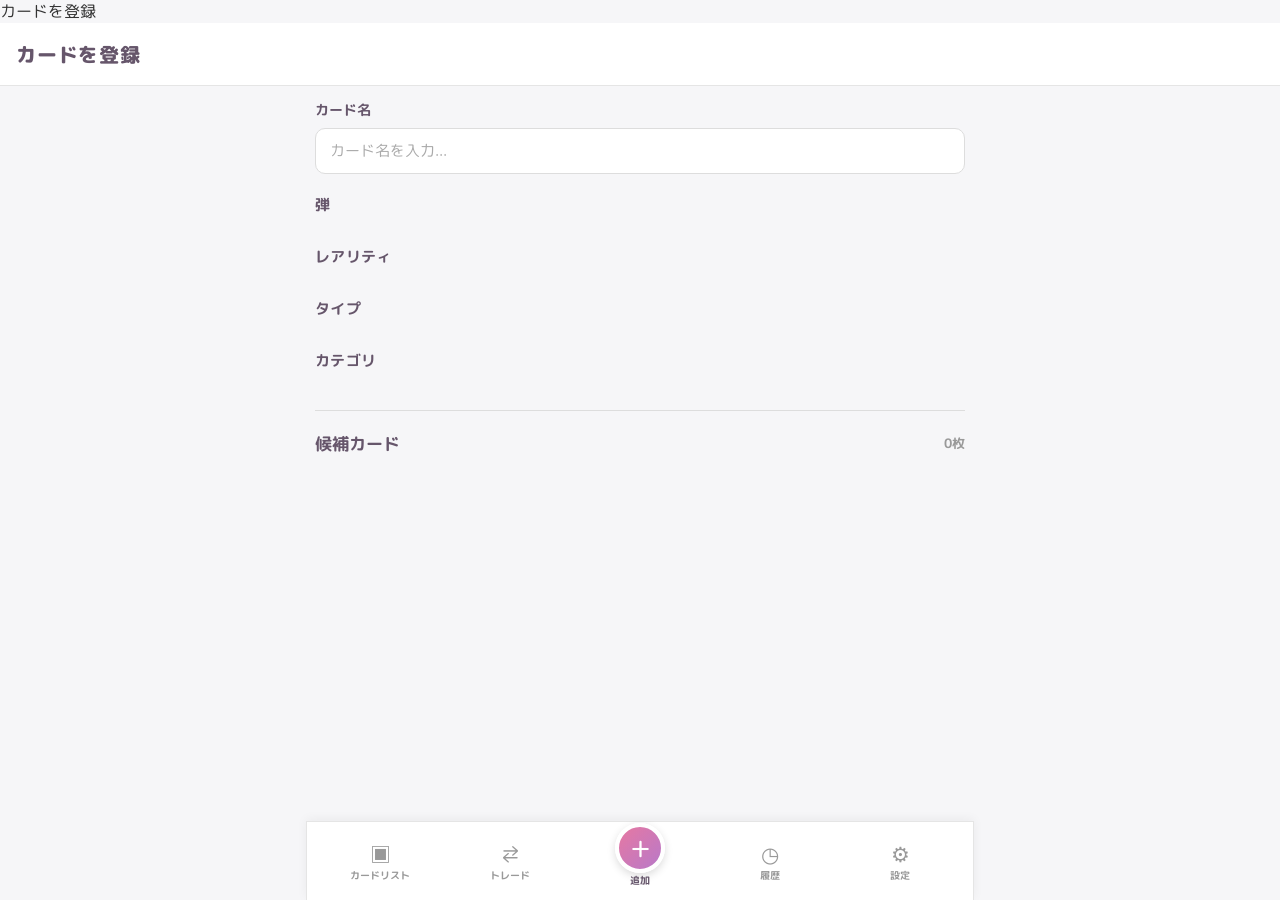
<file: sorting/sorting.html>
<!DOCTYPE html> <html lang="ja"> <head> <meta charset="UTF-8">

<meta
name="viewport"
content="width=device-width, initial-scale=1.0"

<title>カードを登録</title> <!-- Google Fonts --> <link href="https://fonts.googleapis.com/css2?family=M+PLUS+Rounded+1c:wght@500;600;700;800&display=swap" rel="stylesheet" > <link rel="stylesheet" href="sorting.css" > </head> <body> <!-- ========================= ヘッダー ========================== --> <header class="site-header">
<h1>
  カードを登録
</h1>

</header> <!-- ========================= メイン ========================== --> <main>
<!-- =========================
     カード名検索
========================== -->

<section class="search-section">

  <label for="name-search">
    カード名
  </label>

  <input
    type="search"
    id="name-search"
    placeholder="カード名を入力..."
    autocomplete="off"
  >

</section>


<!-- =========================
     弾
========================== -->

<section class="filter-section">

  <h2>
    弾
  </h2>

  <div
    class="button-list"
    id="series-buttons"
  ></div>

</section>


<!-- =========================
     レアリティ
========================== -->

<section class="filter-section">

  <h2>
    レアリティ
  </h2>

  <div
    class="button-list rarity-buttons"
    id="rarity-buttons"
  ></div>

</section>


<!-- =========================
     タイプ
========================== -->

<section class="filter-section">

  <h2>
    タイプ
  </h2>

  <div
    class="button-list"
    id="type-buttons"
  ></div>

</section>


<!-- =========================
     カテゴリ
========================== -->

<section class="filter-section">

  <h2>
    カテゴリ
  </h2>

  <div
    class="button-list"
    id="category-buttons"
  ></div>

</section>


<!-- =========================
     候補カード
========================== -->

<section class="result-section">

  <div class="result-header">

    <h2>
      候補カード
    </h2>

    <span id="result-count">
      0枚
    </span>

  </div>


  <div
    id="card-list"
    class="card-list"
  ></div>

</section>

</main> <!-- ========================= スマホ下部メニュー ========================== --> <nav class="bottom-nav" aria-label="メインメニュー" >
<!-- カードリスト -->

<a
  href="../"
  class="bottom-nav-item"
>

  <span
    class="nav-icon"
    aria-hidden="true"
  >
    ▣
  </span>

  <span class="nav-label">
    カードリスト
  </span>

</a>


<!-- トレード -->

<a
  href="../trade/"
  class="bottom-nav-item"
>

  <span
    class="nav-icon"
    aria-hidden="true"
  >
    ⇄
  </span>

  <span class="nav-label">
    トレード
  </span>

</a>


<!-- 追加 -->

<a
  href="./"
  class="bottom-nav-item add-button active"
  aria-current="page"
>

  <span
    class="add-circle"
    aria-hidden="true"
  >
    ＋
  </span>

  <span class="nav-label">
    追加
  </span>

</a>


<!-- 履歴 -->

<a
  href="../history/"
  class="bottom-nav-item"
>

  <span
    class="nav-icon"
    aria-hidden="true"
  >
    ◷
  </span>

  <span class="nav-label">
    履歴
  </span>

</a>


<!-- 設定 -->

<a
  href="../settings/"
  class="bottom-nav-item"
>

  <span
    class="nav-icon"
    aria-hidden="true"
  >
    ⚙
  </span>

  <span class="nav-label">
    設定
  </span>

</a>

</nav> <!-- JavaScript --> <script src="sorting.js"></script> </body> </html>
</file>
<file: sorting/sorting.css>
/* ==================================================
基本設定
================================================== */

{
box-sizing: border-box;
}

html,
body {
margin: 0;
padding: 0;

width: 100%;
}

body {
font-family:
"M PLUS Rounded 1c",
-apple-system,
BlinkMacSystemFont,
"Segoe UI",
"Noto Sans JP",
sans-serif;

background: #f6f6f8;

color: #333;

overflow-x: hidden;

padding-bottom: 90px;
}

/* ==================================================
ヘッダー
================================================== */

.site-header {
position: sticky;

top: 0;

z-index: 100;

background: rgba(255, 255, 255, 0.96);

padding: 16px;

border-bottom: 1px solid #e5e5e5;

backdrop-filter: blur(8px);
}

.site-header h1 {
margin: 0;

color: #66566b;

font-size: 20px;

font-weight: 800;

letter-spacing: 0.04em;
}

/* ==================================================
メイン
================================================== */

main {
width: 100%;

max-width: 650px;

margin: 0 auto;

padding: 14px 14px 40px;
}

/* ==================================================
検索
================================================== */

.search-section {
margin-bottom: 20px;
}

.search-section label {
display: block;

margin-bottom: 8px;

color: #66566b;

font-size: 14px;

font-weight: 700;
}

#name-search {
display: block;

width: 100%;

height: 46px;

padding: 0 14px;

border: 1px solid #ddd;

border-radius: 10px;

outline: none;

background: white;

color: #333;

font-family: inherit;

font-size: 15px;

transition:
border-color 0.15s,
box-shadow 0.15s;
}

#name-search::placeholder {
color: #aaa;
}

#name-search:focus {
border-color: #b79fbd;

box-shadow:
0 0 0 3px rgba(183, 159, 189, 0.15);
}

/* ==================================================
フィルター
================================================== */

.filter-section {
margin-bottom: 20px;
}

.filter-section h2 {
margin: 0 0 10px;

color: #66566b;

font-size: 15px;

font-weight: 700;

letter-spacing: 0.02em;
}

/* ==================================================
ボタン一覧
================================================== */

.button-list {
display: flex;

flex-wrap: wrap;

gap: 7px;
}

/* ==================================================
フィルターボタン
================================================== */

.filter-button {
min-height: 36px;

padding: 6px 12px;

border: 1px solid #ddd;

border-radius: 9px;

outline: none;

background: white;

color: #444;

font-family: inherit;

font-size: 13px;

font-weight: 600;

cursor: pointer;

transition:
background 0.15s,
color 0.15s,
border-color 0.15s,
transform 0.1s,
box-shadow 0.15s;
}

.filter-button:hover {
border-color: #cfcfcf;

box-shadow:
0 2px 5px rgba(0, 0, 0, 0.05);
}

.filter-button:active {
transform: scale(0.97);
}

.filter-button.active {
background: #333;

border-color: #333;

color: white;
}

/* ==================================================
レアリティ選択
================================================== */

.rarity-buttons .filter-button:nth-child(1) {
color: #666;
}

.rarity-buttons .filter-button:nth-child(2) {
color: #3975b4;
}

.rarity-buttons .filter-button:nth-child(3) {
color: #c47d13;
}

.rarity-buttons .filter-button:nth-child(4) {
color: #914cb2;
}

.rarity-buttons .filter-button.active {
color: white;
}

.rarity-buttons .filter-button:nth-child(1).active {
background: #888;

border-color: #888;
}

.rarity-buttons .filter-button:nth-child(2).active {
background: #6094ca;

border-color: #6094ca;
}

.rarity-buttons .filter-button:nth-child(3).active {
background: #d49a40;

border-color: #d49a40;
}

.rarity-buttons .filter-button:nth-child(4).active {
background: #a262bd;

border-color: #a262bd;
}

/* ==================================================
タイプ選択
================================================== */

#type-buttons .filter-button[data-value="キュート"] {
color: #d35a88;
}

#type-buttons .filter-button[data-value="クール"] {
color: #447cb7;
}

#type-buttons .filter-button[data-value="セクシー"] {
color: #9655b4;
}

#type-buttons .filter-button[data-value="ポップ"] {
color: #c47b1b;
}

#type-buttons .filter-button[data-value="キュート"].active {
background: #e678a2;

border-color: #e678a2;

color: white;
}

#type-buttons .filter-button[data-value="クール"].active {
background: #6097cd;

border-color: #6097cd;

color: white;
}

#type-buttons .filter-button[data-value="セクシー"].active {
background: #a568c0;

border-color: #a568c0;

color: white;
}

#type-buttons .filter-button[data-value="ポップ"].active {
background: #d99a42;

border-color: #d99a42;

color: white;
}

/* ==================================================
結果
================================================== */

.result-section {
margin-top: 28px;

padding-top: 20px;

border-top: 1px solid #ddd;
}

.result-header {
display: flex;

align-items: center;

justify-content: space-between;

margin-bottom: 12px;
}

.result-header h2 {
margin: 0;

color: #66566b;

font-size: 17px;

font-weight: 700;
}

#result-count {
color: #999;

font-size: 13px;

font-weight: 600;
}

/* ==================================================
カード一覧
================================================== */

.card-list {
display: flex;

flex-direction: column;

gap: 10px;
}

/* ==================================================
カード本体
================================================== */

.card {
position: relative;

display: grid;

grid-template-columns:
52px
minmax(0, 1fr);

grid-template-rows:
auto
auto
auto;

column-gap: 10px;

width: 100%;

padding: 12px;

border: 1px solid rgba(255, 255, 255, 0.9);

border-radius: 13px;

overflow: hidden;

box-shadow:
0 2px 8px rgba(0, 0, 0, 0.07);

background: white;

transition:
transform 0.15s,
box-shadow 0.15s;
}

.card:hover {
transform: translateY(-1px);

box-shadow:
0 4px 12px rgba(0, 0, 0, 0.09);
}

/* ==================================================
タイプ別背景
================================================== */

.card.type-cute {
background:
linear-gradient(
110deg,
#ffffff 0%,
#ffffff 28%,
#fff6fa 52%,
#ffe1ec 100%
);
}

.card.type-cool {
background:
linear-gradient(
110deg,
#ffffff 0%,
#ffffff 28%,
#f4f9ff 52%,
#dceeff 100%
);
}

.card.type-sexy {
background:
linear-gradient(
110deg,
#ffffff 0%,
#ffffff 28%,
#f9f3fc 52%,
#eadcf6 100%
);
}

.card.type-pop {
background:
linear-gradient(
110deg,
#ffffff 0%,
#ffffff 28%,
#fff9ee 52%,
#ffe4b7 100%
);
}

.card:not(.type-cute):not(.type-cool):not(.type-sexy):not(.type-pop) {
background:
linear-gradient(
110deg,
#ffffff 0%,
#ffffff 30%,
#f5f5f5 100%
);
}

/* ==================================================
カードID
================================================== */

.card-id {
grid-column: 1;

grid-row: 1 / 4;

display: flex;

align-items: center;

justify-content: center;

width: 48px;

height: 48px;

margin-top: 1px;

border-radius: 10px;

font-size: 10px;

font-weight: 800;

box-shadow:
inset 0 0 0 1px
rgba(255, 255, 255, 0.7);

background:
linear-gradient(
135deg,
#eeeeee,
#dddddd
);

color: #777;
}

/* ==================================================
タイプ別ID
================================================== */

.card.type-cute .card-id {
background:
linear-gradient(
135deg,
#ffd9e7,
#ff9fc4
);

color: #c84e7c;
}

.card.type-cool .card-id {
background:
linear-gradient(
135deg,
#dceeff,
#91c4f2
);

color: #3f73ad;
}

.card.type-sexy .card-id {
background:
linear-gradient(
135deg,
#f0ddff,
#d09ae8
);

color: #824ba5;
}

.card.type-pop .card-id {
background:
linear-gradient(
135deg,
#fff0ce,
#ffc96d
);

color: #ae6b17;
}

/* ==================================================
カード名
================================================== */

.card-name {
grid-column: 2;

grid-row: 1;

min-width: 0;

color: #66566b;

font-size: 14px;

font-weight: 700;

line-height: 1.4;

letter-spacing: 0.02em;

word-break: break-word;
}

/* ==================================================
カード情報
================================================== */

.card-info {
grid-column: 2;

grid-row: 2;

display: flex;

align-items: center;

flex-wrap: wrap;

gap: 5px;

margin-top: 5px;
}

/* ==================================================
タグ
================================================== */

.card-tag {
display: inline-flex;

align-items: center;

min-height: 20px;

padding: 3px 7px;

border-radius: 6px;

background: #eeeeef;

color: #66566b;

font-size: 10px;

font-weight: 600;

line-height: 1.2;

letter-spacing: 0.01em;
}

/* ==================================================
レアリティタグ
================================================== */

.card-tag.rarity-n {
background: #eeeeee;

color: #66566b;
}

.card-tag.rarity-r {
background:
linear-gradient(
135deg,
#e2f2ff,
#c8e4fb
);

color: #66566b;
}

.card-tag.rarity-pr {
background:
linear-gradient(
135deg,
#fff0c8,
#ffdce9
);

color: #66566b;
}

.card-tag.rarity-er {
background:
linear-gradient(
135deg,
#eadcff,
#ffdced
);

color: #66566b;
}

/* ==================================================
タイプタグ
================================================== */

.card-tag.type-cute,
.card-tag.type-cool,
.card-tag.type-sexy,
.card-tag.type-pop {
color: #66566b;
}

/* ==================================================
パラレル
================================================== */

.card-tag.parallel {
background:
linear-gradient(
135deg,
#f2e5ff,
#ffdff0
);

color: #66566b;
}

/* ==================================================
AP
================================================== */

.card-tag.appeal {
background:
linear-gradient(
135deg,
#fff6cf,
#ffe4a0
);

color: #66566b;
}

/* ==================================================
ブランド
================================================== */

.card-brand {
grid-column: 2;

grid-row: 3;

margin-top: 5px;

color: #7d7181;

font-size: 10px;

font-weight: 600;
}

/* ==================================================
0件
================================================== */

.no-results {
padding: 30px 10px;

color: #999;

text-align: center;

font-size: 14px;

font-weight: 600;
}

/* ==================================================
スマホ下部ナビ
================================================== */

.bottom-nav {
position: fixed;

left: 0;

right: 0;

bottom: 0;

z-index: 200;

display: flex;

align-items: center;

justify-content: space-around;

height: 68px;

padding:
5px
8px
calc(5px + env(safe-area-inset-bottom));

border-top: 1px solid #e5e5e5;

background:
rgba(255, 255, 255, 0.96);

box-shadow:
0 -2px 10px rgba(0, 0, 0, 0.05);

backdrop-filter: blur(10px);
}

.bottom-nav-item {
position: relative;

display: flex;

flex:
1
1
0;

flex-direction: column;

align-items: center;

justify-content: center;

min-width: 0;

height: 58px;

border-radius: 10px;

color: #999;

text-decoration: none;

transition:
color 0.15s,
background 0.15s;
}

.bottom-nav-item:hover {
background: #faf7fb;
}

.bottom-nav-item.active {
color: #66566b;
}

.nav-icon {
display: flex;

align-items: center;

justify-content: center;

height: 24px;

font-size: 21px;

line-height: 1;
}

.nav-label {
margin-top: 3px;

font-size: 10px;

font-weight: 600;

line-height: 1;
}

/* ==================================================
中央追加ボタン
================================================== */

.add-button {
justify-content: flex-start;

padding-top: 2px;
}

.add-circle {
display: flex;

align-items: center;

justify-content: center;

width: 42px;

height: 42px;

margin-top: -10px;

border: 4px solid white;

border-radius: 50%;

background:
linear-gradient(
135deg,
#e678a2,
#b879c9
);

color: white;

font-size: 25px;

font-weight: 500;

line-height: 1;

box-shadow:
0 3px 8px rgba(0, 0, 0, 0.14);
}

.add-button .nav-label {
margin-top: 2px;
}

/* ==================================================
PCでは下部ナビを少し控えめに
================================================== */

@media screen and (min-width: 601px) {

.bottom-nav {
left: 50%;

right: auto;

width: 650px;

transform: translateX(-50%);

border-left: 1px solid #e5e5e5;

border-right: 1px solid #e5e5e5;


}

}

/* ==================================================
スマホ
================================================== */

@media screen and (max-width: 600px) {

body {
padding-bottom: 84px;
}

main {
padding:
14px
12px
40px;
}

.site-header {
padding: 15px 16px;
}

.site-header h1 {
font-size: 19px;
}

.button-list {
gap: 7px;
}

.filter-button {
min-height: 36px;

padding:
  6px
  11px;


}

.card {
grid-template-columns:
48px
minmax(0, 1fr);

column-gap: 9px;

padding: 10px;


}

.card-id {
width: 44px;

height: 44px;


}

.card-name {
font-size: 13px;
}

.bottom-nav {
height: 68px;
}

}

/* ==================================================
非常に小さい画面
================================================== */

@media screen and (max-width: 360px) {

.site-header h1 {
font-size: 18px;
}

.card {
grid-template-columns:
44px
minmax(0, 1fr);

column-gap: 8px;

padding: 9px;


}

.card-id {
width: 40px;

height: 40px;

font-size: 9px;


}

.card-name {
font-size: 12px;
}

.card-tag {
font-size: 9px;

padding:
  3px
  6px;


}

.nav-label {
font-size: 9px;
}

}
</file>
